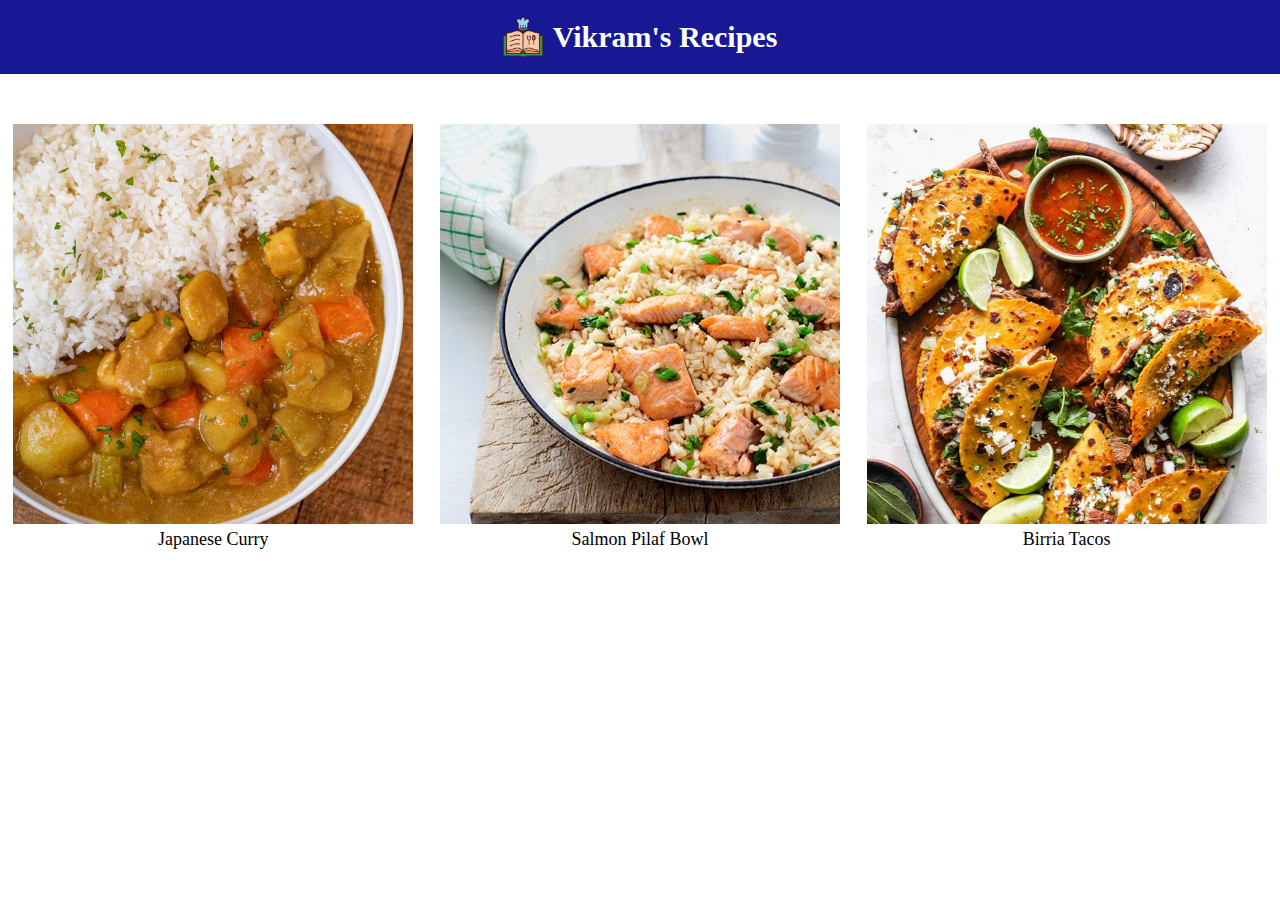
<file: index.html>
<!DOCTYPE html>
<html lang="en">
    <head>
        <meta name="viewport" charset="utf-8" content="width=device-width, initial-scale=1.0">
        <title>Cooking Recipes</title>
        <link rel="stylesheet" href="styles.css">
    </head>
    <body>
        <div class="heading">
            <img class="header-img" src="recipe-clipart.png" alt="Cookbook with utensils">
            <h1>Vikram's Recipes</h1>
        </div>
        <div class="gallery">
                <a class="container"href="recipes/japanese-curry/japanese-curry.html"><img src="recipes/japanese-curry/Japanese-Curry.jpg" alt="Japanese Curry" width="400px"> <br> Japanese Curry</a>
                <a class="container" href="recipes/salmon-pilaf/salmon-pilaf.html"><img src="recipes/salmon-pilaf/salmon-pilaf.jpg" alt="Salmon Pilaf Bowl" width="400px"> <br> Salmon Pilaf Bowl</a>
                <a class="container" href="recipes/birria-tacos/birria-tacos.html"><img src="recipes/birria-tacos/birria-img.jpg" alt="Birria Tacos" width="400px"> <br> Birria Tacos</a>
        </div>
    </body>
</html>
</file>
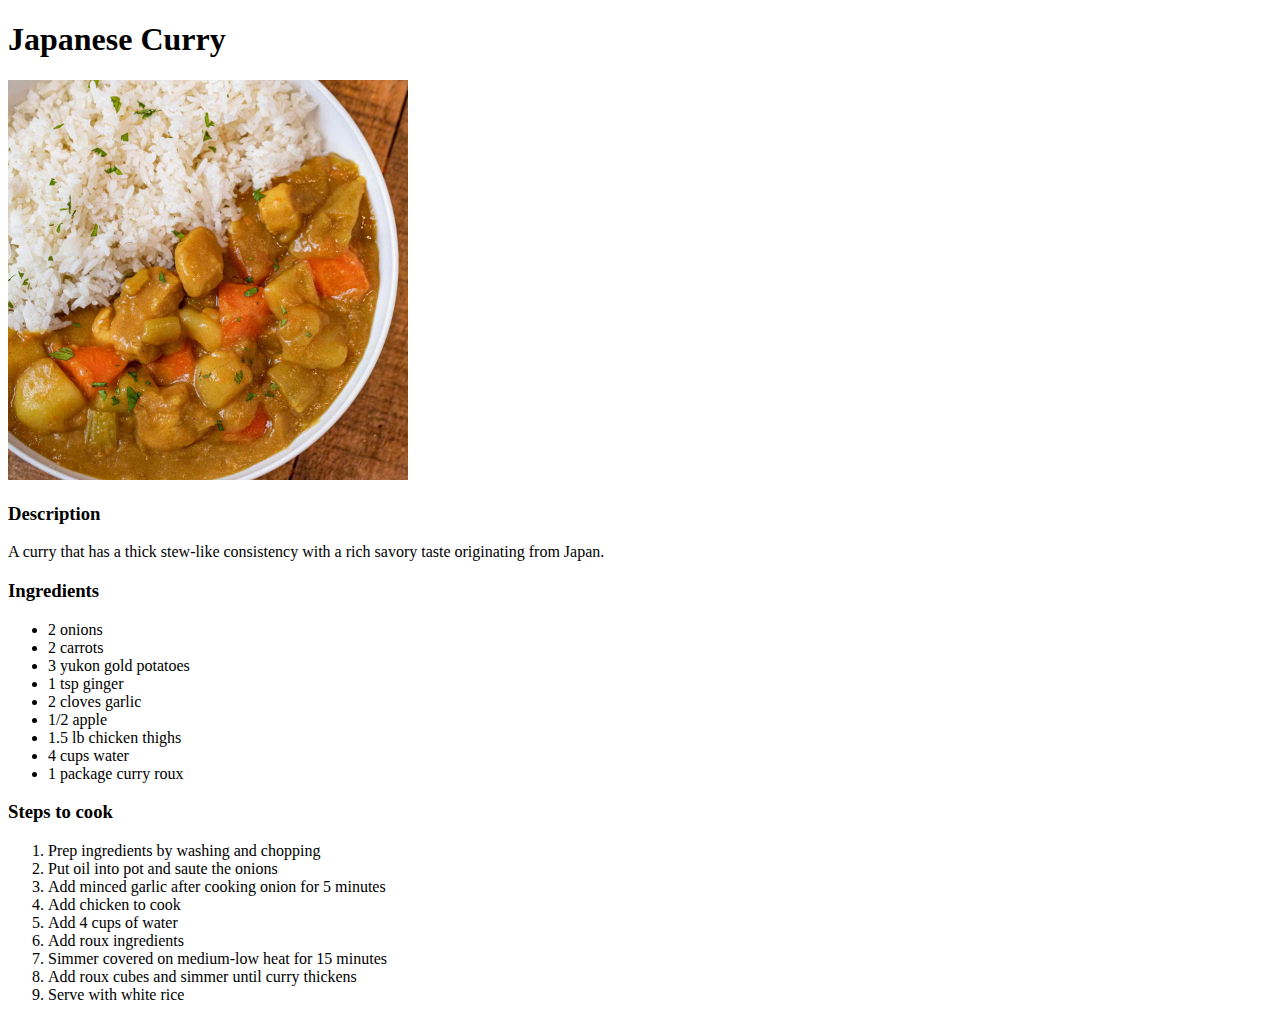
<file: recipes/japanese_curry.html>
<!DOCTYPE html>
<html lang="en">
    <head>
        <meta charset="utf-8">
        <title>Cooking Recipes</title>
    </head>
    <body>
        <h1>Japanese Curry</h1>
        <img src="Japanese-Curry.jpg" alt="Japanese Curry" width="400">
        <h3>Description</h3>
        <p>A curry that has a thick stew-like consistency with a rich savory taste originating from Japan.</p>
        <h3>Ingredients</h3>
        <ul>
            <li>2 onions</li>
            <li>2 carrots</li>
            <li>3 yukon gold potatoes</li>
            <li>1 tsp ginger</li>
            <li>2 cloves garlic</li>
            <li>1/2 apple</li>
            <li>1.5 lb chicken thighs</li>
            <li>4 cups water</li>
            <li>1 package curry roux</li>
        </ul>
        <h3>Steps to cook</h3>
        <ol>
            <li>Prep ingredients by washing and chopping</li>
            <li>Put oil into pot and saute the onions</li>
            <li>Add minced garlic after cooking onion for 5 minutes</li>
            <li>Add chicken to cook</li>
            <li>Add 4 cups of water</li>
            <li>Add roux ingredients</li>
            <li>Simmer covered on medium-low heat for 15 minutes</li>
            <li>Add roux cubes and simmer until curry thickens</li>
            <li>Serve with white rice</li>
        </ol>
    </body>
</html>
</file>
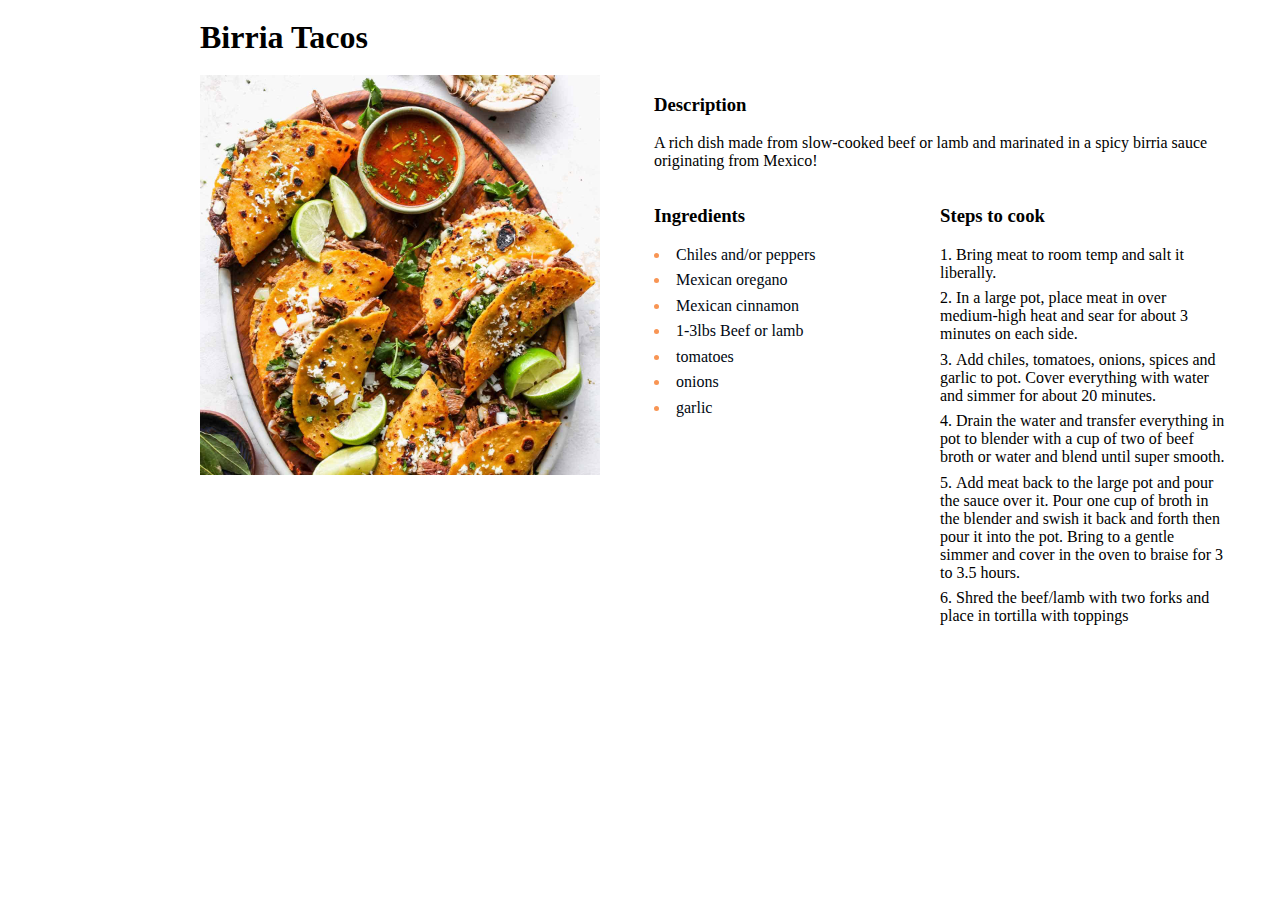
<file: recipes/birria-tacos/birria-tacos.html>
<!DOCTYPE html>
<html lang="en">
    <head>
        <meta charset="utf-8">
        <title>Cooking Recipes</title>
        <link rel="stylesheet" href="birria-styles.css">
    </head>
    <body>
        <h1>Birria Tacos</h1>
        <div class="container">
            <img src="birria-img.jpg" alt="Birria Tacos" width="400">
            <div class="block">
                <h3>Description</h3>
                <p>A rich dish made from slow-cooked beef or lamb and marinated in a spicy birria sauce
                    originating from Mexico!</p>
                <div class="gallery">
                    <div class="box">
                        <h3>Ingredients</h3>
                        <ul>
                            <li><span>Chiles and/or peppers</span></li>
                            <li><span>Mexican oregano</span></li>
                            <li><span>Mexican cinnamon</span></li>
                            <li><span>1-3lbs Beef or lamb</span></li>
                            <li><span>tomatoes</span></li>
                            <li><span>onions</span></li>
                            <li><span>garlic</span></li>
                        </ul>
                    </div>
                    <div class="box">
                        <h3>Steps to cook</h3>
                        <ol>
                            <li>Bring meat to room temp and salt it liberally.</li>
                            <li>In a large pot, place meat in over medium-high heat
                                and sear for about 3 minutes on each side.</li>
                            <li>Add chiles, tomatoes, onions, spices and garlic to pot.
                                Cover everything with water and simmer for about 20 minutes.</li>
                            <li>Drain the water and transfer everything in pot to blender with
                                a cup of two of beef broth or water and blend until super smooth.</li>
                            <li>Add meat back to the large pot and pour the sauce over it. Pour
                                one cup of broth in the blender and swish it back and forth then
                                pour it into the pot. Bring to a gentle simmer and cover in the
                                oven to braise for 3 to 3.5 hours.</li>
                            <li>Shred the beef/lamb with two forks and place in tortilla with 
                                toppings</li>

                        </ol>
                    </div>
                </div>
            </div>
    </div>
    </body>
</html>
</file>
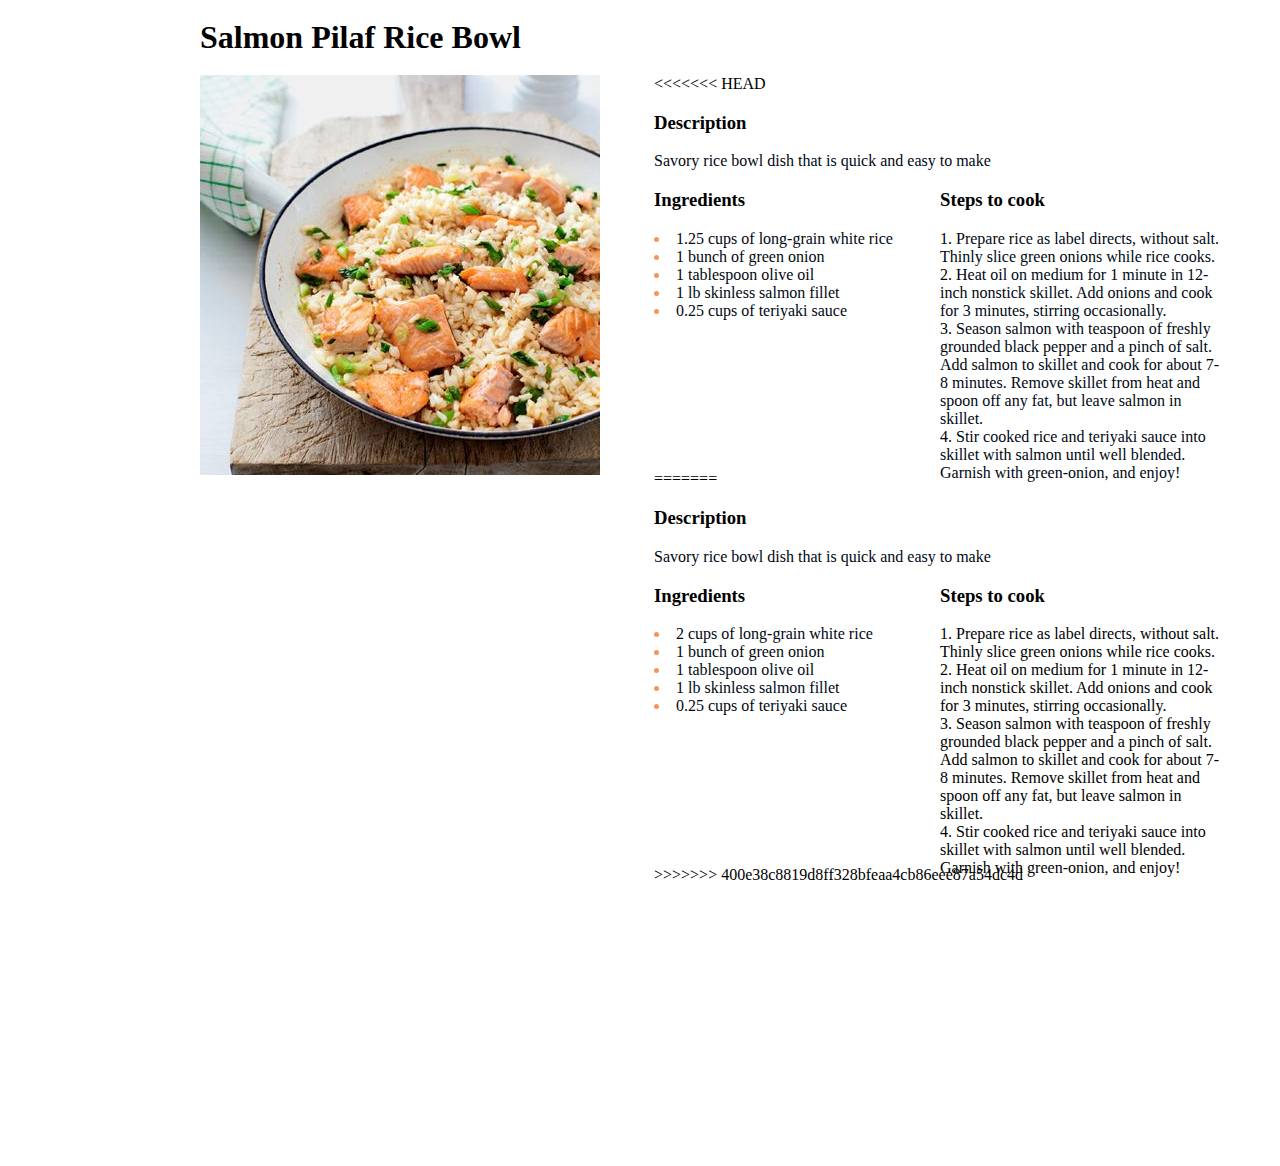
<file: recipes/salmon-pilaf/salmon-pilaf.html>
<!DOCTYPE html>
<html lang="en">
    <head>
        <meta charset="utf-8">
        <title>Cooking Recipes</title>
        <link rel="stylesheet" href="salmon-style.css">
    </head>
    <body>
        <h1>Salmon Pilaf Rice Bowl</h1>
        <div class="container">
        <img src="salmon-pilaf.jpg" alt="salmon-pilaf" width="400">
        <div class="block">
<<<<<<< HEAD
        <h3>Description</h3>
        <p>Savory rice bowl dish that is quick and easy to make</p>
        <div class="gallery">
        <div class="box">
        <h3>Ingredients</h3>
        <ul>
            <li><p>1.25 cups of long-grain white rice</p></li>
            <li><p>1 bunch of green onion</p></li>
            <li><p>1 tablespoon olive oil</p></li>
            <li><p>1 lb skinless salmon fillet</p></li>
            <li><p>0.25 cups of teriyaki sauce</p></li>
        </ul>
        </div>
        <div class="box">
        <h3>Steps to cook</h3>
        <ol>
            <li><p>Prepare rice as label directs, without salt. Thinly slice green onions while 
                rice cooks.</p></li>
            <li><p>Heat oil on medium for 1 minute in 12-inch nonstick skillet. Add onions and cook 
                for 3 minutes, stirring occasionally.</p></li>
            <li><p>Season salmon with teaspoon of freshly grounded black pepper and a pinch of salt.
                Add salmon to skillet and cook for about 7-8 minutes. Remove skillet from heat and
                spoon off any fat, but leave salmon in skillet.</p></li>
            <li><p>Stir cooked rice and teriyaki sauce into skillet with salmon until well blended.
                Garnish with green-onion, and enjoy!</p></li>
        </ol>
        </div>
        </div>
=======
            <h3>Description</h3>
            <p>Savory rice bowl dish that is quick and easy to make</p>
            <div class="gallery">
                <div class="box">
                <h3>Ingredients</h3>
                <ul>
                    <li><span>2 cups of long-grain white rice</span></li>
                    <li><span>1 bunch of green onion</span></li>
                    <li><span>1 tablespoon olive oil</span></li>
                    <li><span>1 lb skinless salmon fillet</span></li>
                    <li><span>0.25 cups of teriyaki sauce</span></li>
                </ul>
                </div>
                <div class="box">
                <h3>Steps to cook</h3>
                <ol>
                    <li>Prepare rice as label directs, without salt. Thinly slice green onions while 
                        rice cooks.</li>
                    <li>Heat oil on medium for 1 minute in 12-inch nonstick skillet. Add onions and cook 
                        for 3 minutes, stirring occasionally.</li>
                    <li>Season salmon with teaspoon of freshly grounded black pepper and a pinch of salt.
                        Add salmon to skillet and cook for about 7-8 minutes. Remove skillet from heat and
                        spoon off any fat, but leave salmon in skillet.</li>
                    <li>Stir cooked rice and teriyaki sauce into skillet with salmon until well blended.
                        Garnish with green-onion, and enjoy!</li>
                </ol>
                </div>
            </div>
>>>>>>> 400e38c8819d8ff328bfeaa4cb86eee87a54dc4d
        </div>
    </div>
    </body>
</html>
</file>
<file: styles.css>
body {
    margin: 0;
    text-align: left;
    color: rgb(0, 0, 0);
    background-color: white;
}

.heading{
    align-items: center;
    justify-content: center;
    color: white;
    background-color: rgb(24, 24, 148);
    font-family: "Archivo Black", Roboto;
    display: flex;
    font-size: 15px;
}

.header-img{
    width: 40px;
    height: auto;
    margin-right: 10px;
}

.container{
    margin: 50px auto;
    text-align: center;
    color: black;
    font-family: "Archivo Black", "Roboto";
    display: block;
    width: auto;
}

a:link, 
a:visited{
    text-decoration: none;
    color: black;
    font-size: 1.125rem;
}

a:hover{
    color: black;
    text-decoration-thickness: 2px;
    text-decoration-line: underline;
    text-decoration-color: orange;
    font-size: 1.125rem;
}


.gallery{
    display: flex;
    flex-wrap: wrap;
}
</file>
<file: recipes/birria-tacos/birria-styles.css>
body{
    margin: 0;
}
h1{
    color: black;
    padding-left: 200px;
    height: 75px;
    padding-top: 18.75px;
    box-sizing: border-box;
    margin: 0;
}

.container{
    display: flex;
    padding: 0px 0px 0px 200px;
    height: 400px;
}

.gallery{
    display: flex;
    height: 300px;
    width: 100%;
}

.box{
    text-align: left;
    list-style-position: inside;
    display: inline-block;
    height: 600px;
    box-sizing: border-box;
    width: 50%;
}

.description{
    width: 100%;
    height: 100px;
}

img{
    width: 400px;
    height: 400px;
}
.block{
    display: block;
    width: 100%;
    height: 400px;
    padding: 0 5%;
    box-sizing: border-box;
}
ol{
    margin: 0;
    padding: 0;
}
ul{
    margin: 0;
    padding: 0;
    color: #f89554;
}
li{
    margin-bottom: 7.5px;
}
li span{
    color: #000712;
}
</file>
<file: recipes/salmon-pilaf/salmon-style.css>
body{
    margin: 0;
}
h1{
    color: black;
    padding-left: 200px;
    height: 75px;
    padding-top: 18.75px;
    box-sizing: border-box;
    margin: 0;
}

.container{
    display: flex;
    padding: 0px 0px 0px 200px;
    height: 400px;
}

.gallery{
    display: flex;
    height: 300px;
    width: 100%;
<<<<<<< HEAD
    margin-top: 20px;
=======
>>>>>>> 400e38c8819d8ff328bfeaa4cb86eee87a54dc4d
}

.box{
    text-align: left;
    list-style-position: inside;
    display: inline-block;
    height: 600px;
    box-sizing: border-box;
    width: 50%;
}

.description{
    width: 100%;
    height: 100px;
}

img{
    width: 400px;
    height: 400px;
}
.block{
    display: block;
    width: 100%;
    height: 400px;
    padding: 0 5%;
    box-sizing: border-box;
}
ol{
    margin: 0;
    padding: 0;
}
ul{
    margin: 0;
    padding: 0;
    color: #f89554;
}
li{
<<<<<<< HEAD
    margin-bottom: 20px;
}
p{
    color: #000712;
    display: inline;
=======
    margin-bottom: 7.5px;
}
li span{
    color: #000712;
>>>>>>> 400e38c8819d8ff328bfeaa4cb86eee87a54dc4d
}
</file>
